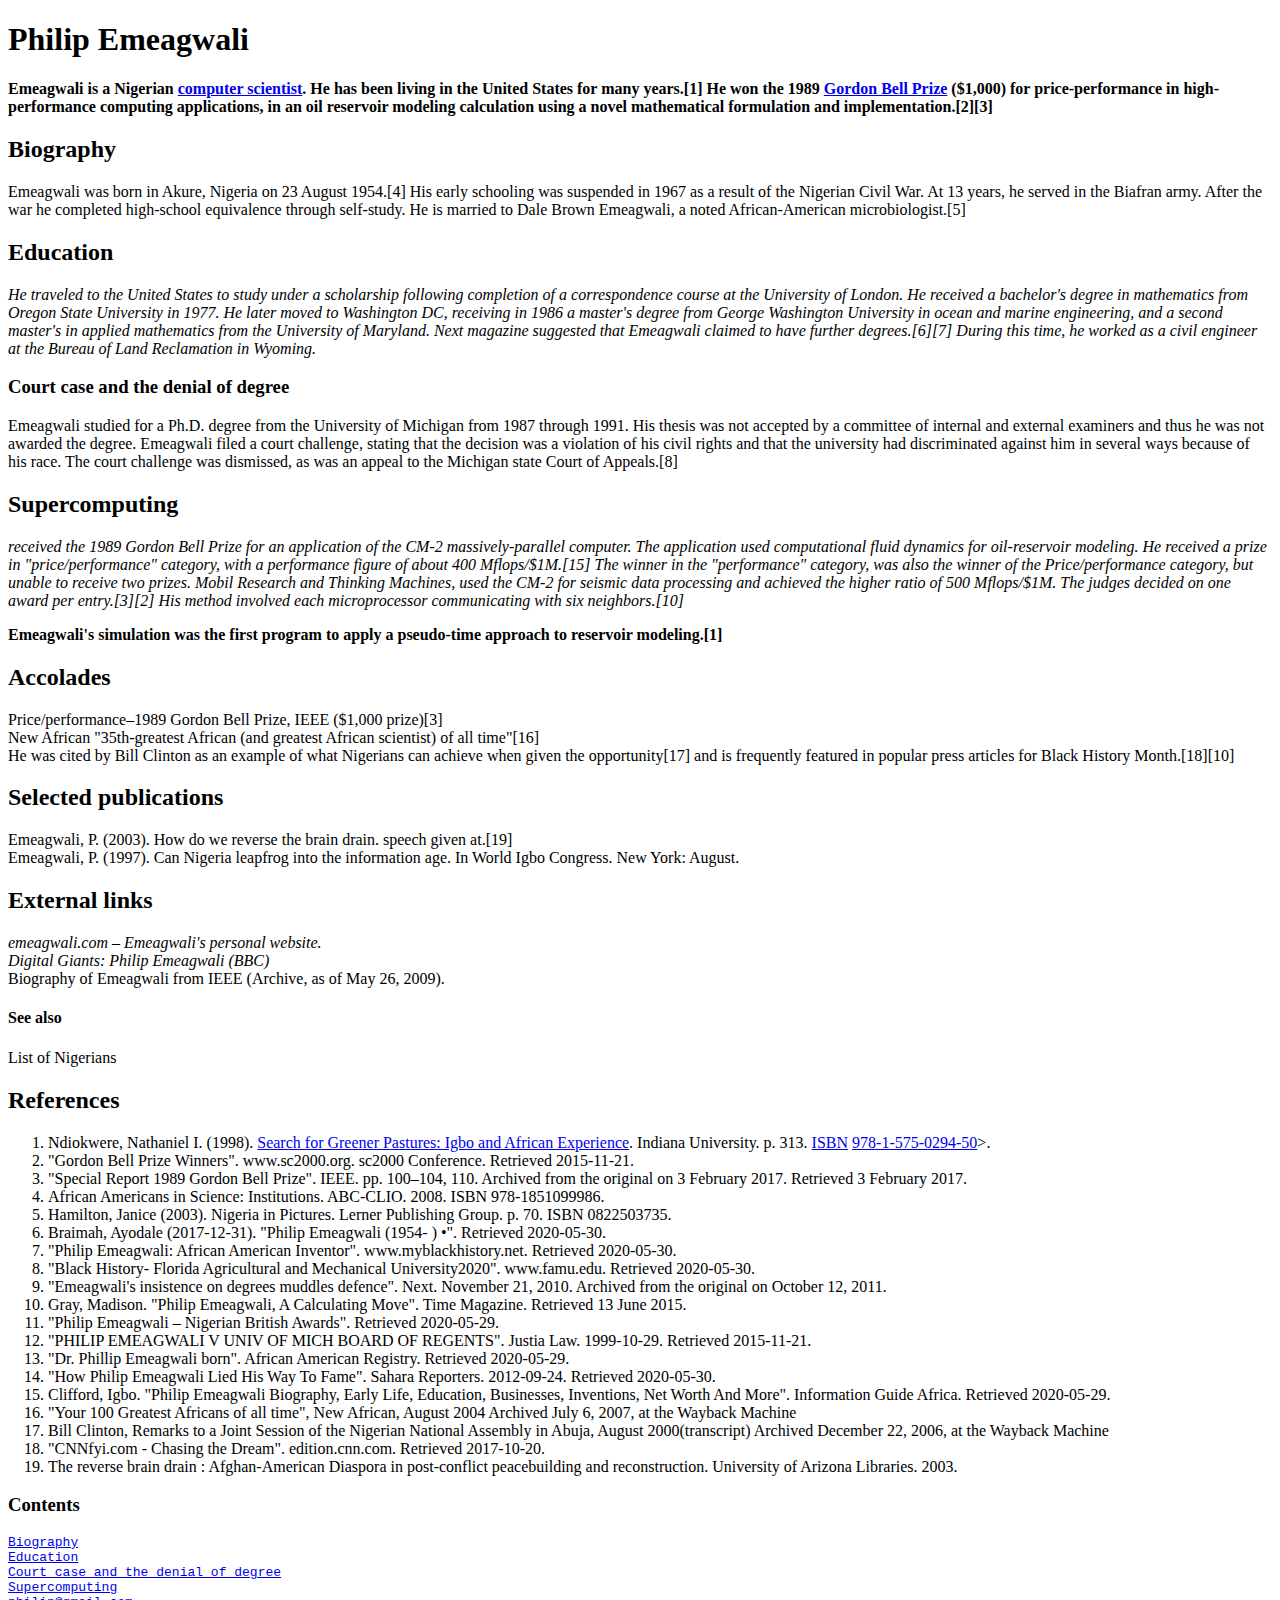
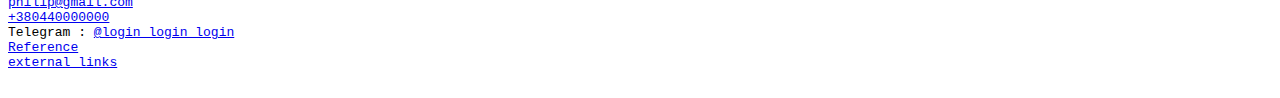
<file: HW1/index.html>
<!DOCTYPE html>

<head>
    <meta charset="UTF-8">
    <title>Philip Emeagwali</title>
</head>

<body>
    <h1>Philip Emeagwali</h1>
    <p><span style="font-weight: bold;"> Emeagwali is a Nigerian <a href="https://en.wikipedia.org/wiki/Computer_scientist">computer scientist</a>. He has been living in the United
            States for many years.[1] He won the 1989 <a href="https://en.wikipedia.org/wiki/Gordon_Bell_Prize">Gordon Bell Prize</a> ($1,000) for price-performance in
            high-performance computing applications, in an oil reservoir modeling calculation using a novel mathematical
            formulation and implementation.[2][3]</span>
    </p>
    <h2 id="bio">Biography</h2>
    <p>Emeagwali was born in Akure, Nigeria on 23 August 1954.[4] His early schooling was suspended in 1967 as a result
        of the Nigerian Civil War. At 13 years, he served in the Biafran army. After the war he completed high-school
        equivalence through self-study. He is married to Dale Brown Emeagwali, a noted African-American
        microbiologist.[5]</p>
    <h2 id="edu">Education</h2>
    <p><span style="font-style: italic;">He traveled to the United States to study under a scholarship following
            completion of a correspondence course at the University of London. He received a bachelor's degree in
            mathematics from Oregon State University in 1977. He later moved to Washington DC, receiving in 1986 a
            master's degree from George Washington University in ocean and marine engineering, and a second master's in
            applied mathematics from the University of Maryland. Next magazine suggested that Emeagwali claimed to have
            further degrees.[6][7] During this time, he worked as a civil engineer at the Bureau of Land Reclamation in
            Wyoming.</span>
    </p>
    <h3 id="court">Court case and the denial of degree</h3>
    <p>Emeagwali studied for a Ph.D. degree from the University of Michigan from 1987 through 1991. His thesis was not
        accepted by a committee of internal and external examiners and thus he was not awarded the degree. Emeagwali
        filed a court challenge, stating that the decision was a violation of his civil rights and that the university
        had discriminated against him in several ways because of his race. The court challenge was dismissed, as was an
        appeal to the Michigan state Court of Appeals.[8]
    </p>
    <h2 id="sc">Supercomputing</h2>
    <p><span style="font-style: italic;"> received the 1989 Gordon Bell Prize for an application of the CM-2
            massively-parallel computer. The application used computational fluid dynamics for oil-reservoir modeling.
            He received a prize in "price/performance" category, with a performance figure of about 400 Mflops/$1M.[15]
            The winner in the "performance" category, was also the winner of the Price/performance category, but unable
            to receive two prizes. Mobil Research and Thinking Machines, used the CM-2 for seismic data processing and
            achieved the higher ratio of 500 Mflops/$1M. The judges decided on one award per entry.[3][2] His method
            involved each microprocessor communicating with six neighbors.[10]</span>
    </p>
    <p><span style="font-weight: bold;">Emeagwali's simulation was the first program to apply a pseudo-time approach to
            reservoir modeling.[1]</span>
    </p>
    <h2>Accolades</h2>
    <p>Price/performance–1989 Gordon Bell Prize, IEEE ($1,000 prize)[3]</br>
        New African "35th-greatest African (and greatest African scientist) of all time"[16]</br>
        He was cited by Bill Clinton as an example of what Nigerians can achieve when given the opportunity[17] and is frequently featured in popular press articles for Black History Month.[18][10]
    </p>
    <h2>Selected publications</h2>
    <p>Emeagwali, P. (2003). How do we reverse the brain drain. speech given at.[19]</br>
        Emeagwali, P. (1997). Can Nigeria leapfrog into the information age. In World Igbo Congress. New York: August.
    </p>
    <h2>External links</h2>
    <p><span style="font-style: italic;">emeagwali.com – Emeagwali's personal website.</br>
            Digital Giants: Philip Emeagwali (BBC)</span></br>
        Biography of Emeagwali from IEEE (Archive, as of May 26, 2009).
        </span>
    </p>
    <h4>See also</h4>
    <p>List of Nigerians</p>
    <h2 id="ref">References</h2>
    <p>
    <ol>
        <li>Ndiokwere, Nathaniel I. (1998). <a href="https://books.google.com/books?id=bBEOAQAAMAAJ&q=Philip+emeagwali+igbo" target="_blank">Search for Greener Pastures: Igbo and African Experience</a>. Indiana University. p. 313. <a href="https://en.wikipedia.org/wiki/ISBN_(identifier)" target="_blank">ISBN</a> <a href="https://en.wikipedia.org/wiki/Special:BookSources/978-1-575-0294-50" target="_blank">978-1-575-0294-50</a>>.</li>
        <li>"Gordon Bell Prize Winners". www.sc2000.org. sc2000 Conference. Retrieved 2015-11-21.
        </li>
        <li>"Special Report 1989 Gordon Bell Prize". IEEE. pp. 100–104, 110. Archived from the original on 3 February 2017. Retrieved 3 February 2017.
        </li>
        <li>African Americans in Science: Institutions. ABC-CLIO. 2008. ISBN 978-1851099986.
        </li>
        <li>Hamilton, Janice (2003). Nigeria in Pictures. Lerner Publishing Group. p. 70. ISBN 0822503735.
        </li>
        <li>Braimah, Ayodale (2017-12-31). "Philip Emeagwali (1954- ) •". Retrieved 2020-05-30.
        </li>
        <li>"Philip Emeagwali: African American Inventor". www.myblackhistory.net. Retrieved 2020-05-30.
        </li>
        <li>"Black History- Florida Agricultural and Mechanical University2020". www.famu.edu. Retrieved 2020-05-30.
        </li>
        <li>"Emeagwali's insistence on degrees muddles defence". Next. November 21, 2010. Archived from the original on
            October 12, 2011.
        </li>
        <li>Gray, Madison. "Philip Emeagwali, A Calculating Move". Time Magazine. Retrieved 13 June 2015.
        </li>
        <li>"Philip Emeagwali – Nigerian British Awards". Retrieved 2020-05-29.
        </li>
        <li>"PHILIP EMEAGWALI V UNIV OF MICH BOARD OF REGENTS". Justia Law. 1999-10-29. Retrieved 2015-11-21.
        </li>
        <li>"Dr. Phillip Emeagwali born". African American Registry. Retrieved 2020-05-29.
        </li>
        <li>"How Philip Emeagwali Lied His Way To Fame". Sahara Reporters. 2012-09-24. Retrieved 2020-05-30.
        </li>
        <li>Clifford, Igbo. "Philip Emeagwali Biography, Early Life, Education, Businesses, Inventions, Net Worth And More". Information Guide Africa. Retrieved 2020-05-29.
        </li>
        <li>"Your 100 Greatest Africans of all time", New African, August 2004 Archived July 6, 2007, at the Wayback Machine
        </li>
        <li>Bill Clinton, Remarks to a Joint Session of the Nigerian National Assembly in Abuja, August 2000(transcript) Archived December 22, 2006, at the Wayback Machine
        </li>
        <li>"CNNfyi.com - Chasing the Dream". edition.cnn.com. Retrieved 2017-10-20.
        </li>
        <li>The reverse brain drain : Afghan-American Diaspora in post-conflict peacebuilding and reconstruction. University of Arizona Libraries. 2003.
        </li>
    </ol>
    </p>
    <h3>Contents</h3>
    <pre>
<a href="#bio">Biography</a>
<a href="#edu">Education</a>
<a href="#court">Court case and the denial of degree</a>
<a href="#sc">Supercomputing</a>
<a href="mailto:philip@gmail.com">philip@gmail.com</a>
<a href="tel:+380440000000">+380440000000</a>
Telegram : <a href="https://t.me/login_login_login" target="_blank">@login_login_login</a>
<a href="#ref">Reference</a>
<a href="https://google.com.ua" target="_blank">external links</a>
    </pre>

</body>

</html>
</file>
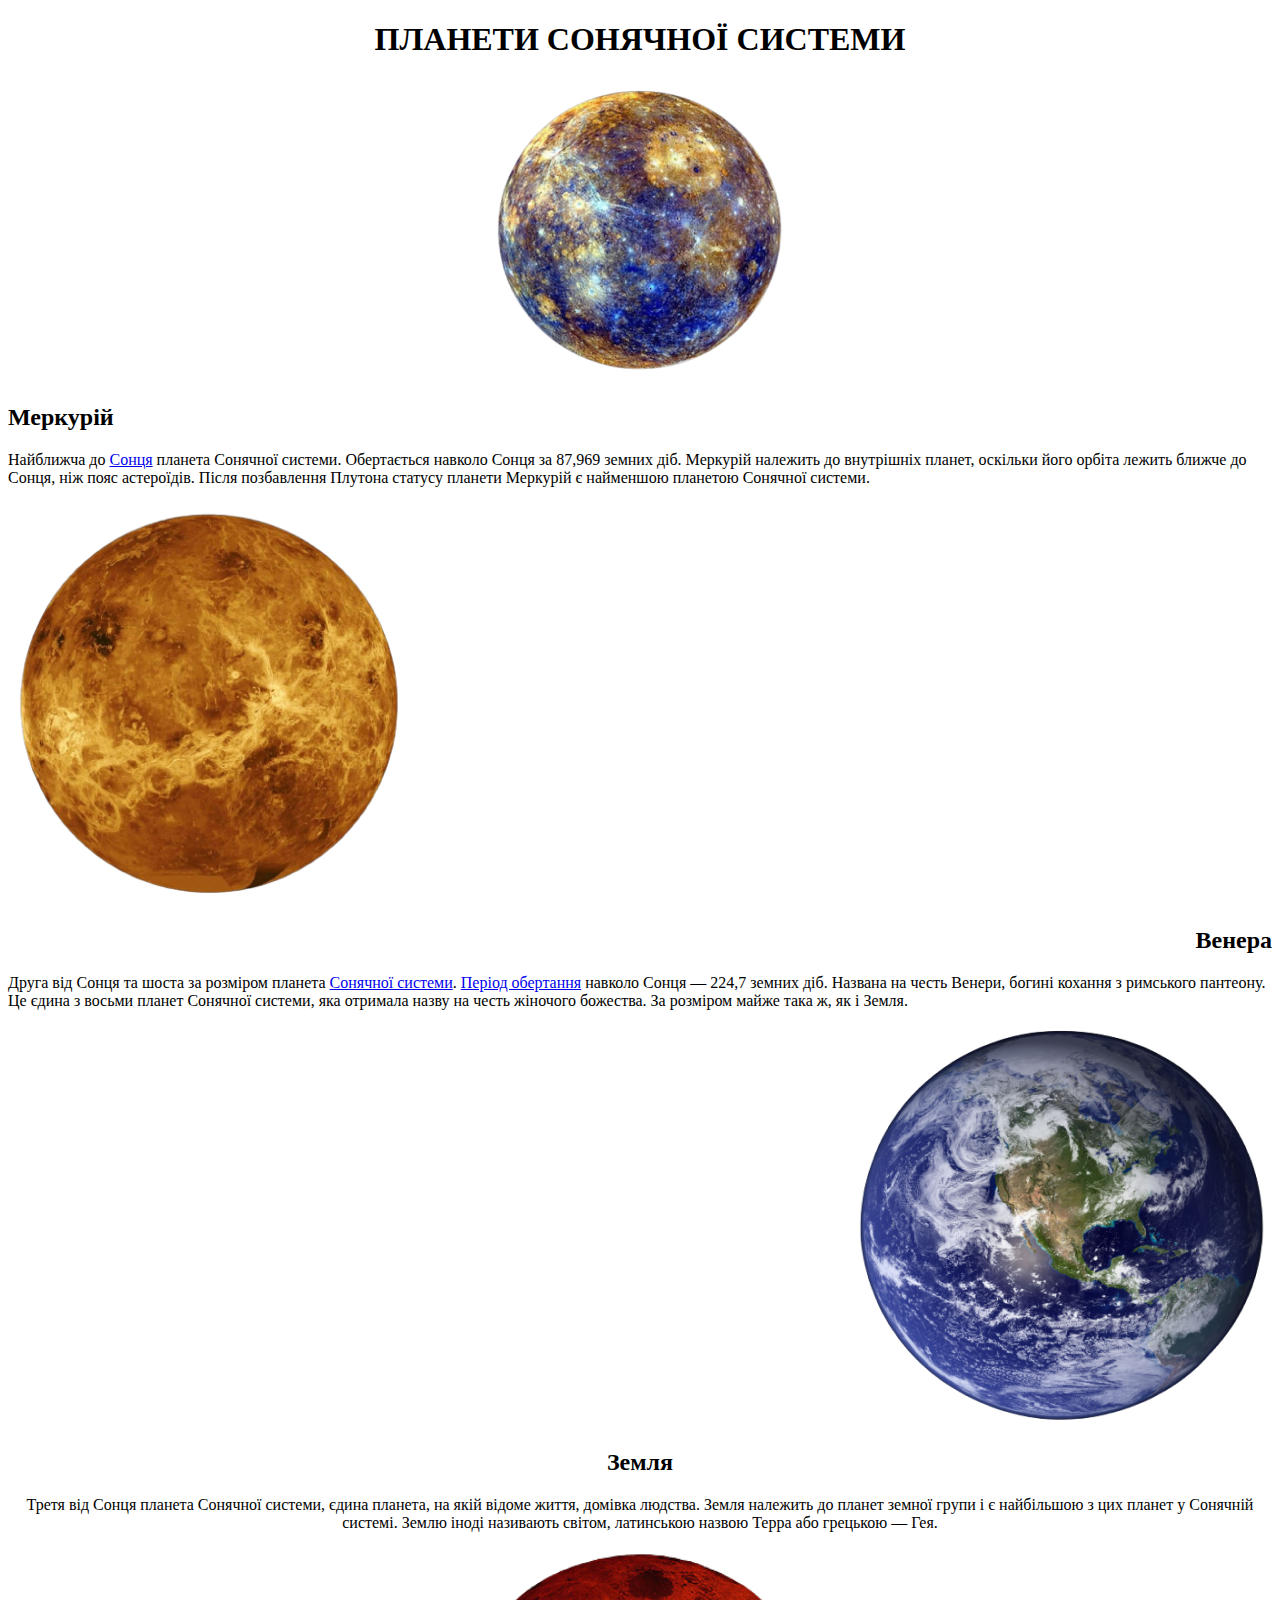
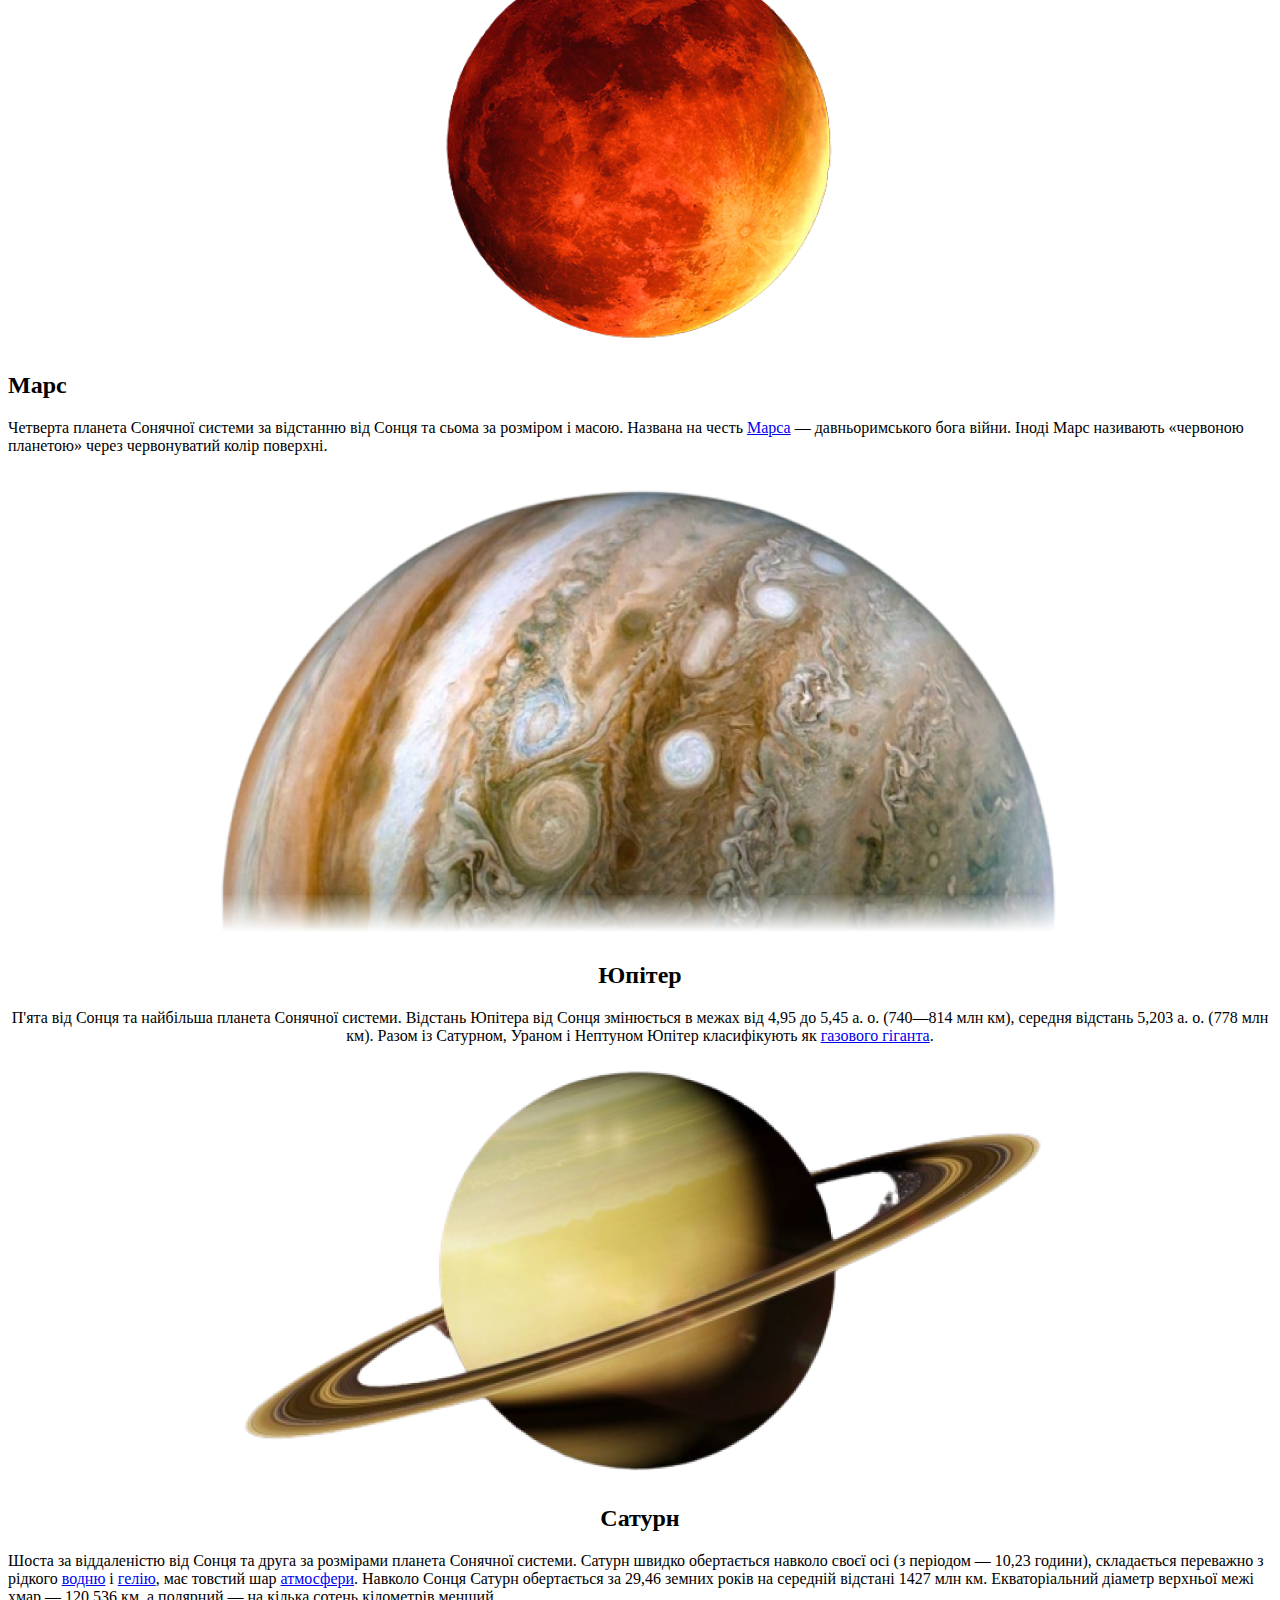
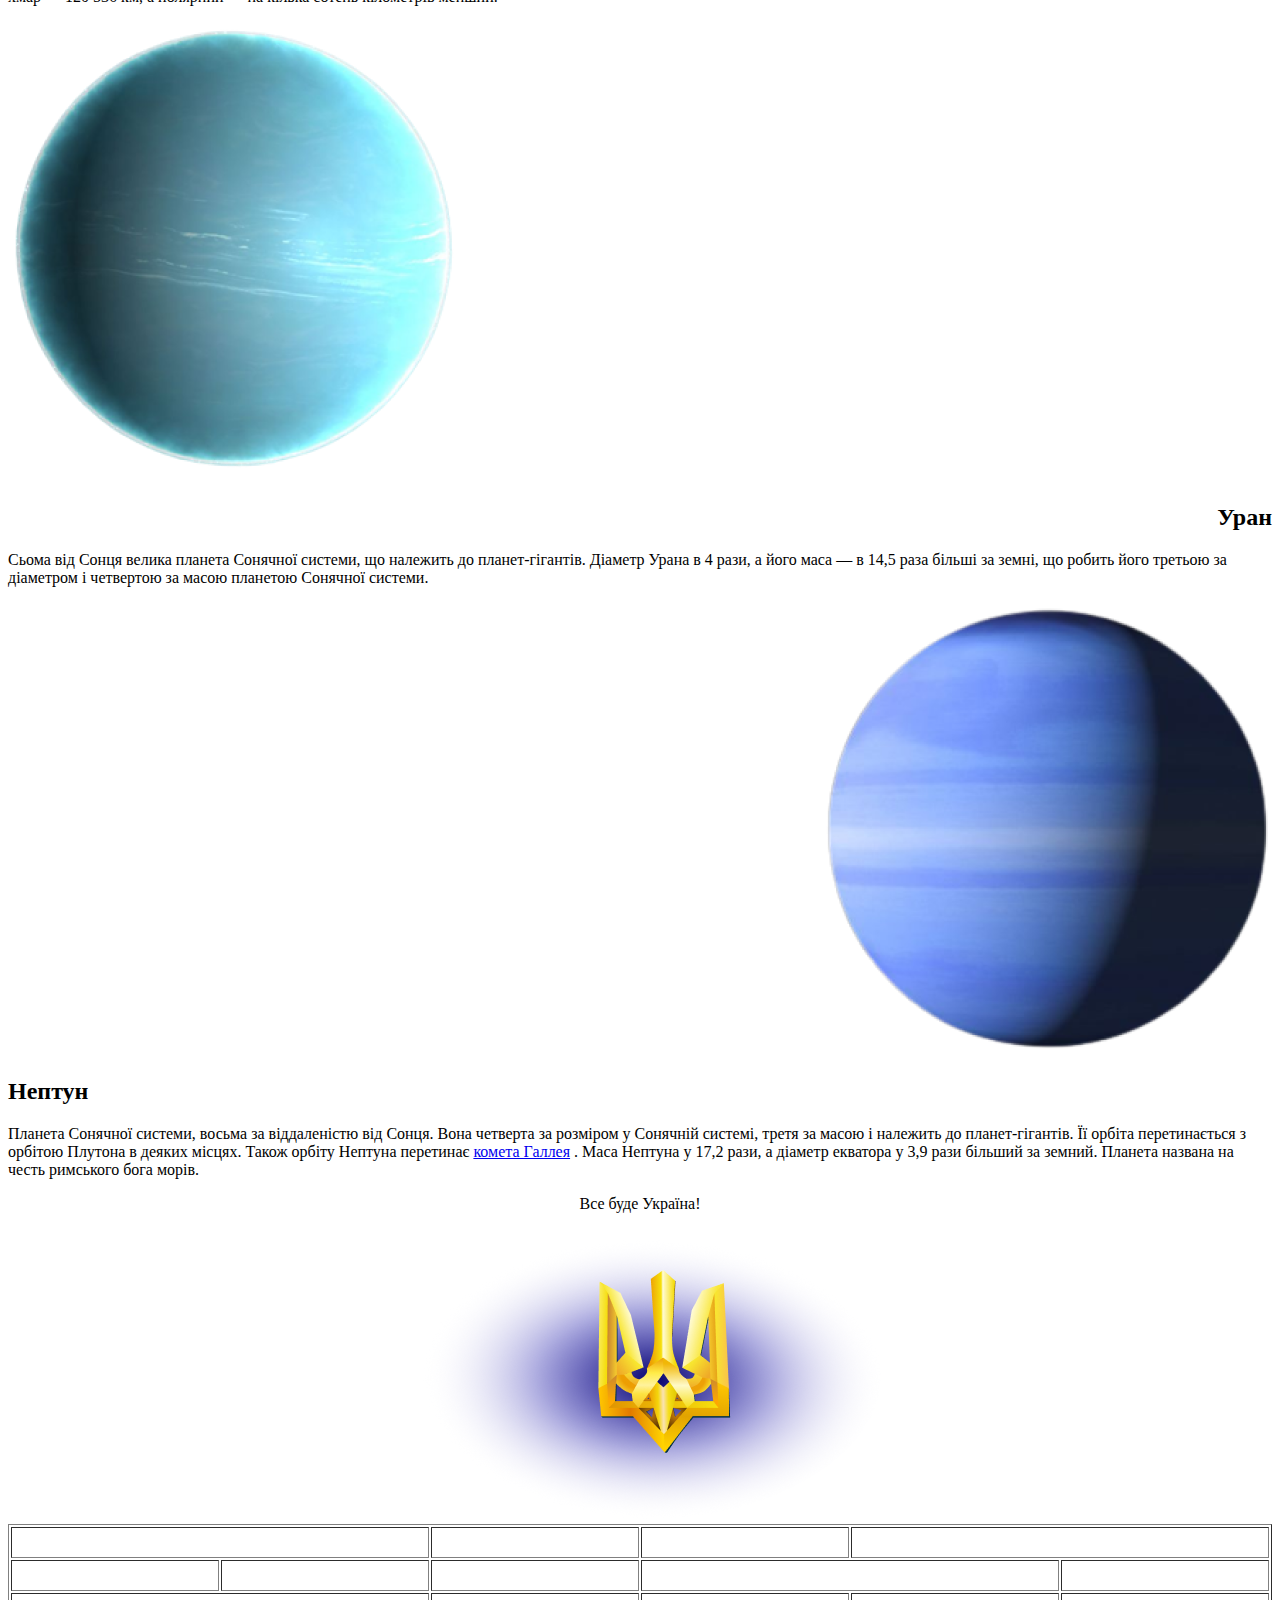
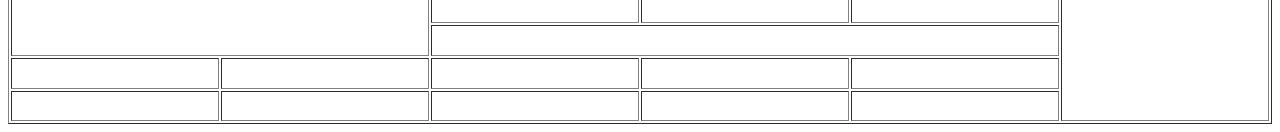
<file: HW2/index.html>
<!DOCTYPE html>
<html lang="uk">

<head>
    <meta charset="UTF-8">
    <meta http-equiv="X-UA-Compatible" content="IE=edge">
    <meta name="viewport" content="width=device-width, initial-scale=1.0">
    <title>Homework 2</title>
</head>

<body>
    <h1 style="text-align: center;">ПЛАНЕТИ СОНЯЧНОЇ СИСТЕМИ</h1>
    <div style="text-align: center;">
        <img src="./img/mercury.png" alt="Меркурій">
    </div>
    <h2>Меркурій</h2>
    <p>Найближча до <a href="https://uk.wikipedia.org/wiki/%D0%A1%D0%BE%D0%BD%D1%86%D0%B5" target="_blank">Сонця</a>
        планета Сонячної системи. Обертається навколо Сонця за 87,969 земних діб. Меркурій належить до внутрішніх
        планет, оскільки його орбіта лежить ближче до Сонця, ніж пояс астероїдів. Після позбавлення Плутона статусу
        планети Меркурій є найменшою планетою Сонячної системи.</p>
    <img src="./img/venus.png" alt="Венера">
    <h2 style="text-align: right;">Венера</h2>
    <p>Друга від Сонця та шоста за розміром планета <a
            href="https://uk.wikipedia.org/wiki/%D0%A1%D0%BE%D0%BD%D1%8F%D1%87%D0%BD%D0%B0_%D1%81%D0%B8%D1%81%D1%82%D0%B5%D0%BC%D0%B0"
            target="_blank">Сонячної системи</a>. <a
            href="https://uk.wikipedia.org/wiki/%D0%9F%D0%B5%D1%80%D1%96%D0%BE%D0%B4_%D0%BE%D0%B1%D0%B5%D1%80%D1%82%D0%B0%D0%BD%D0%BD%D1%8F"
            target="_blank">Період обертання</a> навколо Сонця — 224,7 земних діб. Названа на честь Венери, богині
        кохання з римського пантеону. Це єдина з восьми планет Сонячної системи, яка отримала назву на честь жіночого
        божества. За розміром майже така ж, як і Земля.</p>
    <div style="text-align: right;">
        <img src="./img/earth.png" alt="Земля">
    </div>
    <h2 style="text-align: center;">Земля</h2>
    <p style="text-align: center;">Третя від Сонця планета Сонячної системи, єдина планета, на якій відоме життя,
        домівка людства. Земля належить до планет земної групи і є найбільшою з цих планет у Сонячній системі. Землю
        іноді називають світом, латинською назвою Терра або грецькою — Гея.</p>
    <div style="text-align: center;">
        <img src="./img/mars.png" alt="Марс">
    </div>
    <h2>Марс</h2>
    <p>Четверта планета Сонячної системи за відстанню від Сонця та сьома за розміром і масою. Названа на честь <a
            href="https://uk.wikipedia.org/wiki/%D0%9C%D0%B0%D1%80%D1%81_(%D0%BC%D1%96%D1%84%D0%BE%D0%BB%D0%BE%D0%B3%D1%96%D1%8F)"
            target="_blank">Марса</a> — давньоримського бога війни. Іноді Марс називають «червоною планетою» через
        червонуватий колір поверхні.</p>
    <div style="text-align: center;">
        <img src="./img/jupiter.png" alt="Юпітер">
    </div>
    <h2 style="text-align: center;">Юпітер</h2>
    <p style="text-align: center;">П'ята від Сонця та найбільша планета Сонячної системи. Відстань Юпітера від Сонця
        змінюється в межах від 4,95 до 5,45 а. о. (740—814 млн км), середня відстань 5,203 а. о. (778 млн км). Разом із
        Сатурном, Ураном і Нептуном Юпітер класифікують як <a
            href="https://uk.wikipedia.org/wiki/%D0%93%D0%B0%D0%B7%D0%BE%D0%B2%D1%96_%D0%BF%D0%BB%D0%B0%D0%BD%D0%B5%D1%82%D0%B8"
            target="_blank">газового гіганта</a>.</p>
    <div style="text-align: center;">
        <img src="./img/saturn.png" alt="Сатурн">
    </div>
    <h2 style="text-align: center;">Сатурн</h2>
    <p>Шоста за віддаленістю від Сонця та друга за розмірами планета Сонячної системи. Сатурн швидко обертається навколо
        своєї осі (з періодом — 10,23 години), складається переважно з рідкого <a
            href="https://uk.wikipedia.org/wiki/%D0%92%D0%BE%D0%B4%D0%B5%D0%BD%D1%8C" target="_blank">водню</a> і <a
            href="https://uk.wikipedia.org/wiki/%D0%93%D0%B5%D0%BB%D1%96%D0%B9" target="_blank">гелію</a>, має товстий
        шар <a
            href="https://uk.wikipedia.org/wiki/%D0%90%D1%82%D0%BC%D0%BE%D1%81%D1%84%D0%B5%D1%80%D0%B0_%D0%BF%D0%BB%D0%B0%D0%BD%D0%B5%D1%82%D0%B8"
            target="_blank">атмосфери</a>. Навколо Сонця Сатурн обертається за 29,46 земних років на середній відстані
        1427 млн км. Екваторіальний діаметр верхньої межі хмар — 120 536 км, а полярний — на кілька сотень кілометрів
        менший.</p>
    <img src="./img/uranus.png" alt="Уран">
    <h2 style="text-align: right;">Уран</h2>
    <p>Сьома від Сонця велика планета Сонячної системи, що належить до планет-гігантів. Діаметр Урана в 4 рази, а його
        маса — в 14,5 раза більші за земні, що робить його третьою за діаметром і четвертою за масою планетою Сонячної
        системи.</p>
    <div style="text-align: right;">
        <img src="./img/neptune.png" alt="Нептун">
    </div>
    <h2>Нептун</h2>
    <p>Планета Сонячної системи, восьма за віддаленістю від Сонця. Вона четверта за розміром у Сонячній системі, третя
        за масою і належить до планет-гігантів. Її орбіта перетинається з орбітою Плутона в деяких місцях. Також орбіту
        Нептуна перетинає <a
            href="https://uk.wikipedia.org/wiki/%D0%9A%D0%BE%D0%BC%D0%B5%D1%82%D0%B0_%D0%93%D0%B0%D0%BB%D0%BB%D0%B5%D1%8F"
            target="_blank">комета Галлея</a> . Маса Нептуна у 17,2 рази, а діаметр екватора у 3,9 рази більший за
        земний. Планета названа на честь римського бога морів.</p>
    <div style="text-align: center;">
        <p>Все буде Україна!</p>
        <img src="./img/trident.png" alt="Герб України">
    </div>
    <table border="1" style="width: 100%; height: 200px;">
        <tbody>
            <tr>
                <td colspan="2"></td>
                <td></td>
                <td></td>
                <td colspan="2"></td>
            </tr>
            <tr>
                <td></td>
                <td></td>
                <td></td>
                <td colspan="2"></td>
                <td></td>
            </tr>
            <tr>
                <td colspan="2" rowspan="2"></td>
                <td></td>
                <td></td>
                <td></td>
                <td rowspan="4"></td>
            </tr>
            <tr>
                <td colspan="3"></td>
            </tr>
            <tr>
                <td></td>
                <td></td>
                <td></td>
                <td></td>
                <td></td>
            </tr>
            <tr>
                <td></td>
                <td></td>
                <td></td>
                <td></td>
                <td></td>
            </tr>
        </tbody>
    </table>

</body>

</html>
</file>
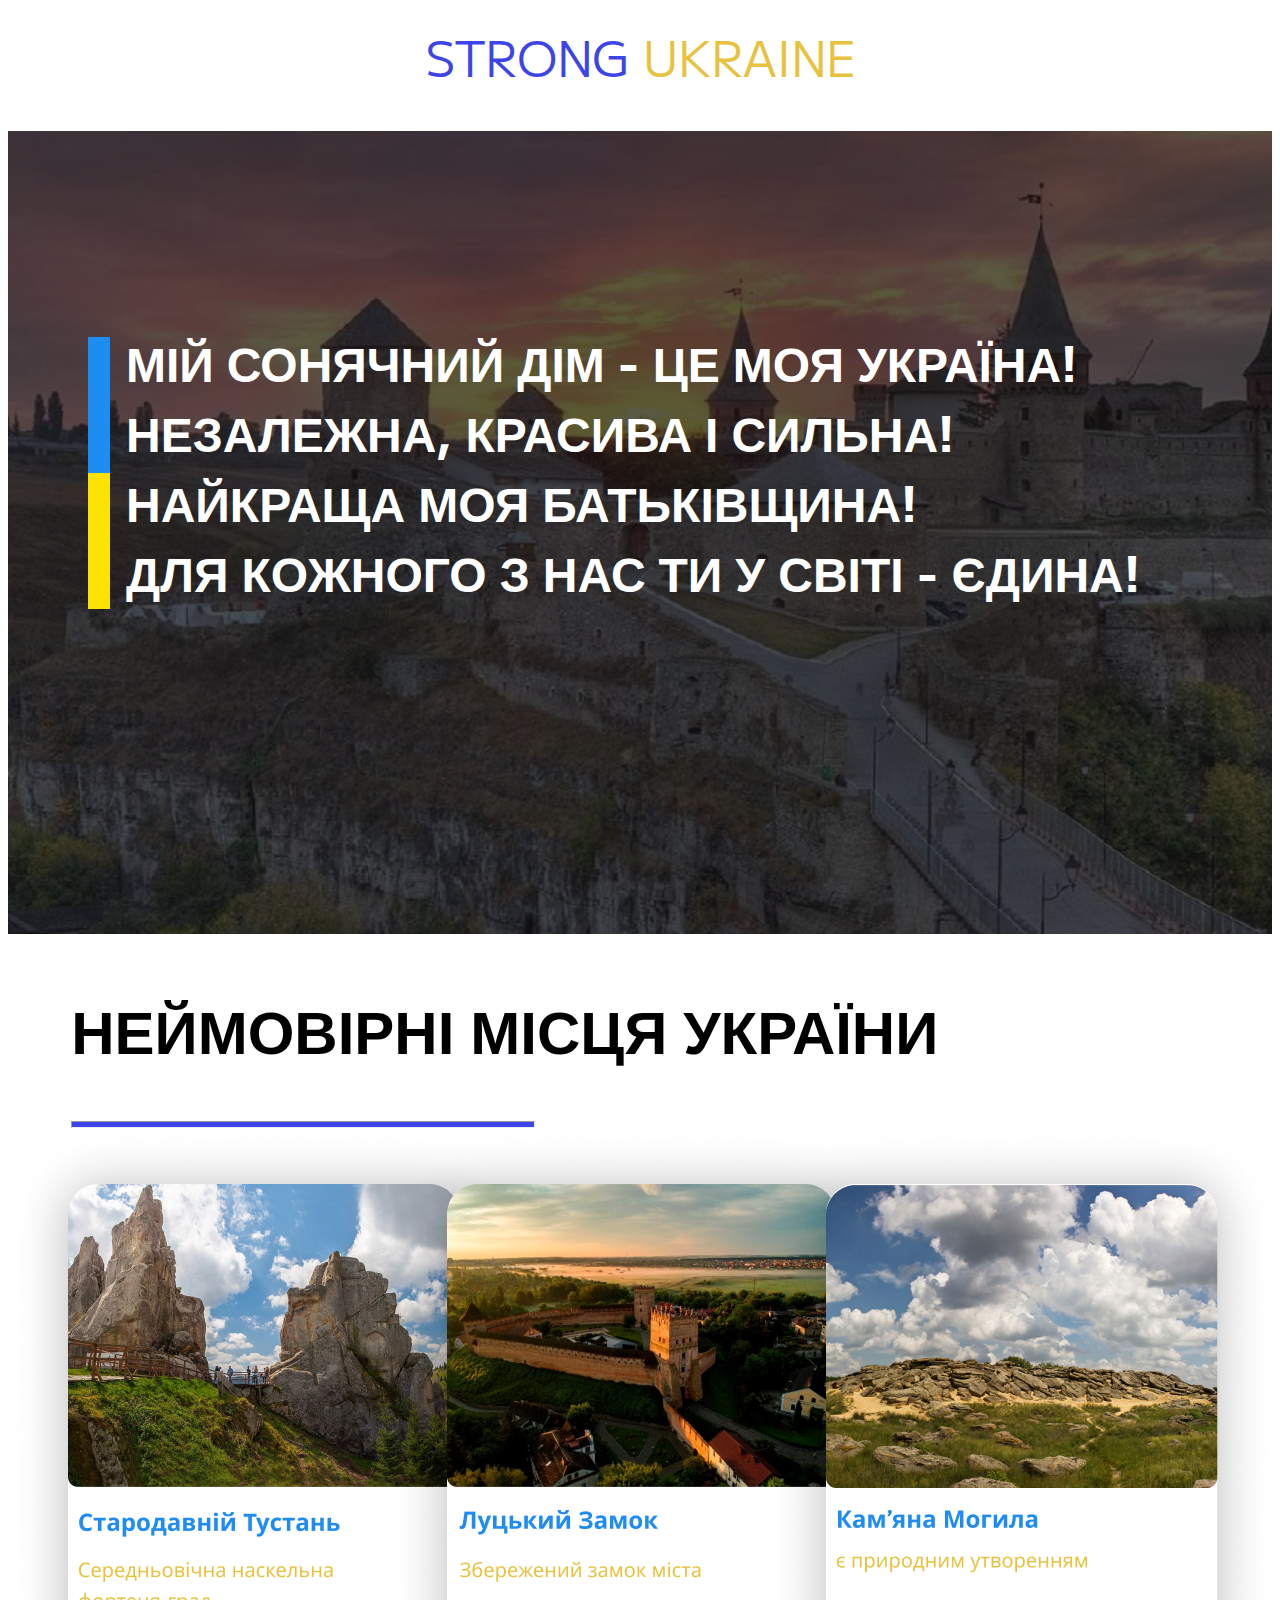
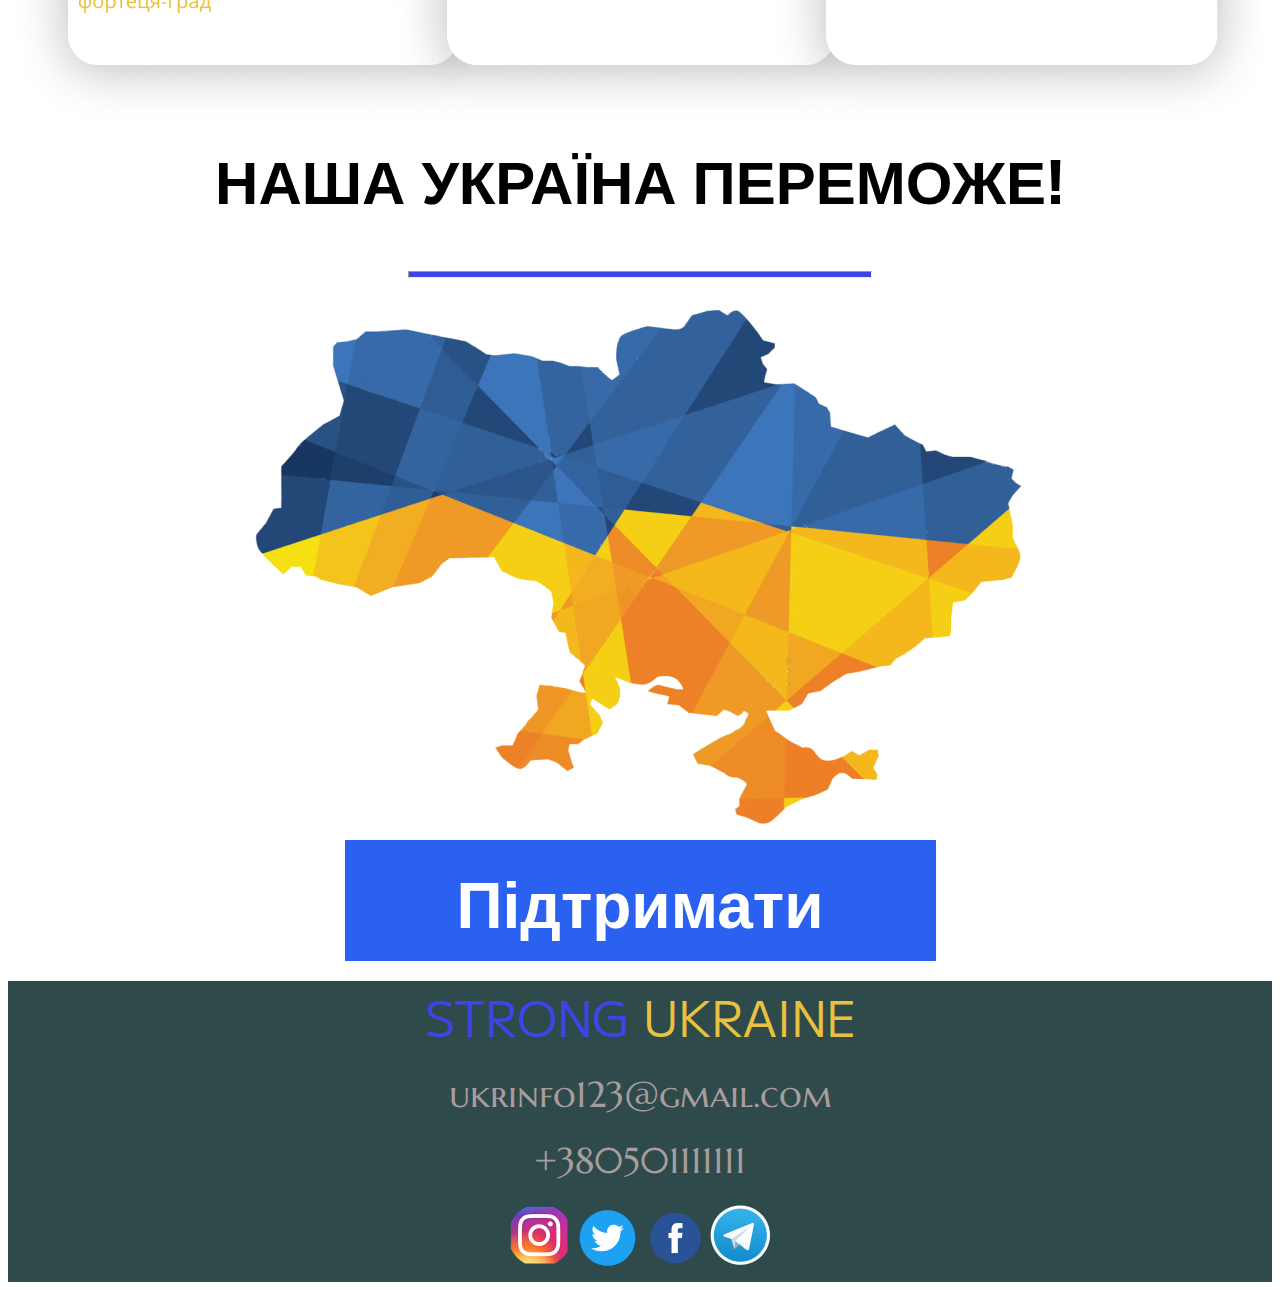
<file: HW3/index.html>
<!DOCTYPE html>
<html lang="uk">

<head>
    <meta charset="UTF-8">
    <meta http-equiv="X-UA-Compatible" content="IE=edge">
    <meta name="viewport" content="width=device-width, initial-scale=1.0">
    <link href="https://fonts.googleapis.com/css2?family=Inika&family=M+PLUS+1&family=Marcellus+SC&display=swap"
        rel="stylesheet">
    <link rel="stylesheet" href="./style/style.css">
    <title>Homework 3</title>
</head>

<body>
    <div class="main">
        <div class="header">
            <h1><span class="header_word1">STRONG</span><span class="header_word2"> UKRAINE</span></h1>
        </div>
        <div class="content">
            <div class="content_main">
                <div class="flag">
                    <div class="flag_b"></div>
                    <div class="flag_y"></div>
                </div>
                <div class="content_text">МІЙ СОНЯЧНИЙ ДІМ - ЦЕ МОЯ УКРАЇНА!</br>
                    НЕЗАЛЕЖНА, КРАСИВА І СИЛЬНА!</br>
                    НАЙКРАЩА МОЯ БАТЬКІВЩИНА!</br>
                    ДЛЯ КОЖНОГО З НАС ТИ У СВІТІ - ЄДИНА!</div>

            </div>
            <div class="content_title">
                <h2>НЕЙМОВІРНІ МІСЦЯ УКРАЇНИ</h2>
                <hr class="hr1">
            </div>
            <div class="borderline_left"></div>
            <div class="tabs">
                <div class="tab">
                    <img src="./img/tab1.png" alt="Стародавній Тустань">
                </div>
                <div class="tab">
                    <img src="./img/tab2.png" alt="Луцький замок">
                </div>
                <div class="tab">
                    <img src="./img/tab3.png" alt="Кам'яна могила">
                </div>
            </div>
            <div class="content_title_2">
                <h2>НАША УКРАЇНА ПЕРЕМОЖЕ!</h2>
                <hr class="hr2">
            </div>
            <div class="map">
                <img src="./img/map_ukraine.png" alt="Карта України">
            </div>
            <div class="box">
                Підтримати
            </div>
        </div>
        <div class="footer">
            <div><span class="header_word1">STRONG</span><span class="header_word2"> UKRAINE</span></div>
            <div class="contacts">
                <a href="mailto:ukrinfo123@gmail.com">ukrinfo123@gmail.com</a>
            </div>
            <div class="contacts">
                <a href="tel:+380501111111">+380501111111</a>
            </div>
            <div class="socials">
                <div class="soc">
                    <a href="https://instagram.com"><img src="./img/inst.png" alt="Instagram"></a>
                </div>
                <div class="soc">
                    <a href="https://twitter.com"><img src="./img/twit.png" alt="Twitter"></a>
                </div>
                <div class="soc">
                    <a href="https://facebook.com"><img src="./img/fcbk.png" alt="Facebook"></a>
                </div>
                <div class="soc">
                    <a href="https://telegram.com"><img src="./img/tgrm.png" alt="Telegram"></a>
                </div>
            </div>
        </div>
    </div>
</body>

</html>
</file>
<file: HW3/style/style.css>
body{ 
    font-family: 'M PLUS 1', sans-serif;
}
.main{
    max-width: 1400px;
    margin: auto;
}
.header{
    height: 110px;
    text-align: center;
}
.header_word1{
    color: #3E45E8;
    padding-top: 25px;
    padding-bottom: 31px;
    font-size: 48px;
    font-weight: 400;
    font-family: 'M PLUS 1', sans-serif;
}
.header_word2{
    color: #E8C23E;
    padding-top: 25px;
    padding-bottom: 31px;
    font-size: 48px;
    font-weight: 400;
    font-family: 'M PLUS 1', sans-serif;
}
.content_main{
    height: 803px;
    background-image: url(../img/bg.png);
    background-repeat: no-repeat; 
}
.flag{
    float: left;
    width: 102px;
    height: 272px;
    padding-top: 206px;
    padding-left: 80px;
    box-sizing: border-box;
}
.flag_b{
    height: 136px;
    width: 22px;
    background-color: #1E8DF2;
}
.flag_y{
    height: 136px;
    width: 22px;
    background-color: #FBE201;
}
.content_text{
    font-size: 48px;
    font-weight: 700;
    color: #FFFFFF;
    padding-left: 118px;
    padding-top: 195px;
    box-sizing: border-box;
}
.content_title{
    font-size: 40px;
    font-weight: 700;
    padding-left: 5%;
    box-sizing: border-box;
    
}
.hr1{
    background-color: #3E45E8;
    width: 462px;
    height: 5px;
    margin: auto 0;
}
.tab{
    width: 30%;
    float: left;
}
.content_title_2{
    font-size: 40px;
    font-weight: 700;
    text-align: center;
}
.hr2{
    background-color: #3E45E8;
    width: 462px;
    height: 5px;
}
.map{
    text-align: center;
}
.box{
    margin: 0 auto;
    height: 121px;
    width: 591px;
    background-color: #2A61F0;
    font-size: 64px;
    font-weight: 700;
    text-align: center;
    color: #FFFFFF;
    line-height: 121px;
    margin-bottom: 20px;
}
.footer{
    background-color: #2F4A4B;
    text-align: center;
}
.contacts, a{
    font-family: 'Marcellus SC', serif;
    font-size: 36px;
    font-weight: 400;
    line-height: 45.14px;
    color: #A89D9D;
    text-decoration: none;
    margin-top: 21px;
    margin-bottom: 21px;
}
.socials{
    display: inline-flex;
}
.soc{
    width: 0 auto;
}
</file>
